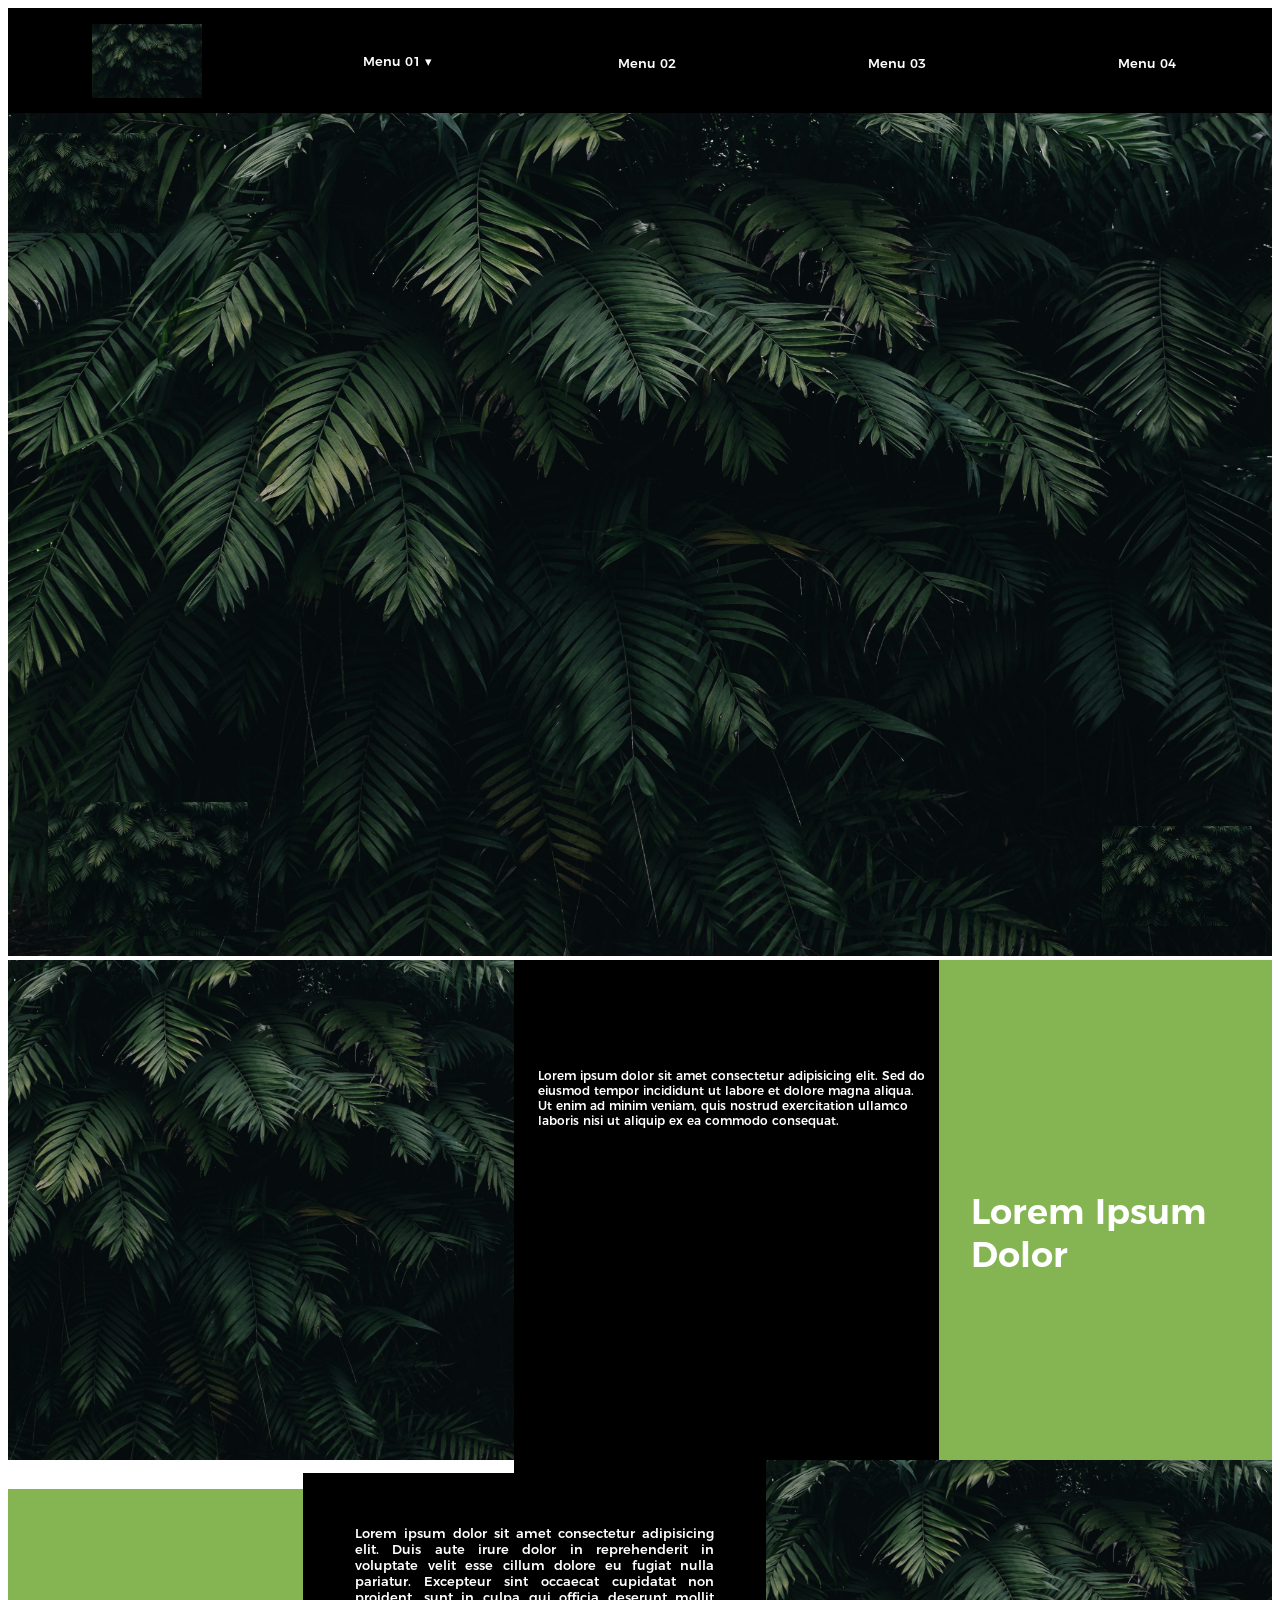
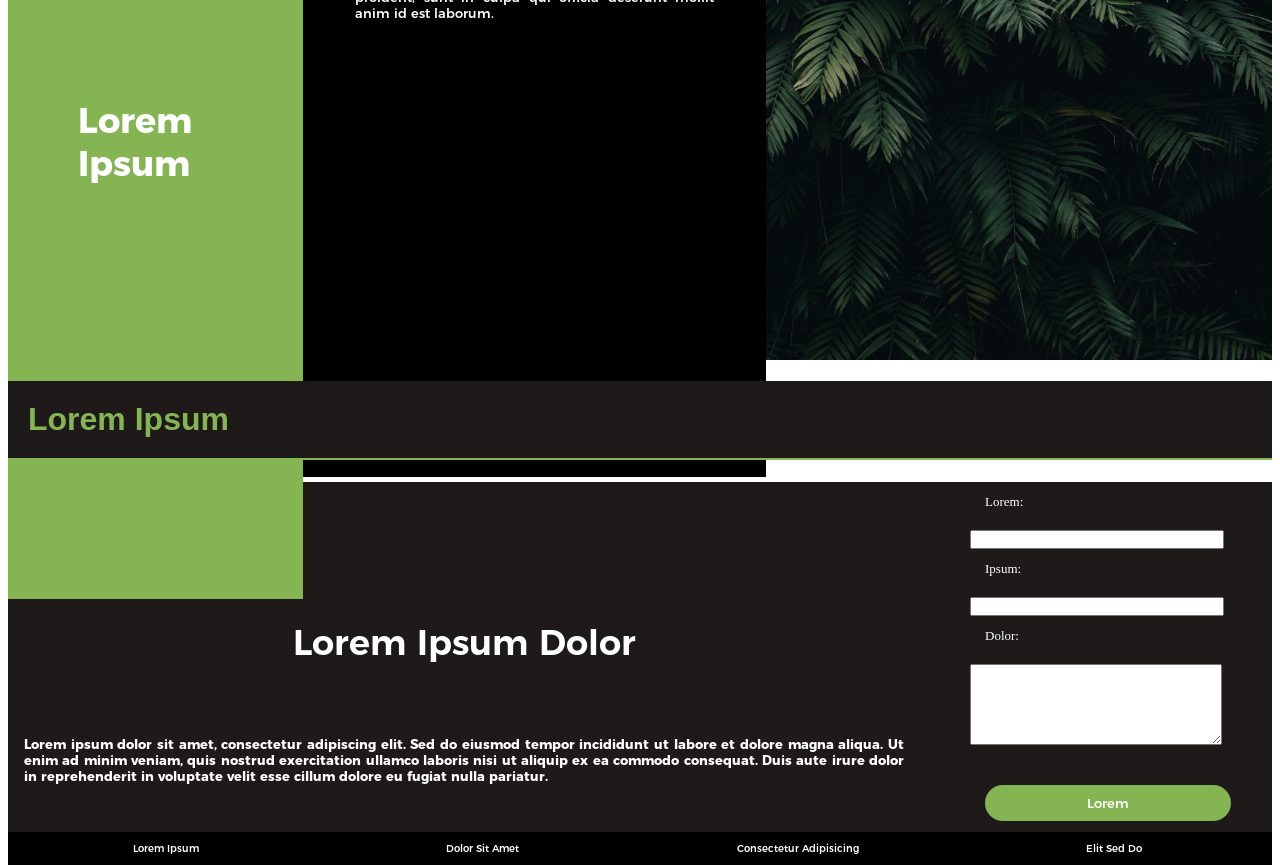
<file: index.html>
<!DOCTYPE html>
<html lang="fr">

<head>
    <meta charset="UTF-8">
    <meta name="viewport" content="width=device-width, initial-scale=1.0">
    <title>Document</title>
    <link rel="stylesheet" href="index.css">

</head>

<body>
 <div class="menu">
  <div class="burger">&#9776;</div>

  <a href="../../index.html">
    <img src="Images/pexels-catiamatos-1072179.jpg" alt="">
  </a>

  <!-- Élément du menu avec sous-menu -->
  <div class="menu-item">
    <a href="Pages/html/Notre Salle.html">Menu 01 ▾</a>
    <ul class="sous-menu">
      <li><a href="Pages/html/Photo de la salle.html">Menu 01.1</a></li>
    </ul>
  </div>

  <!-- Autres liens -->
  <a href="Pages/html/Analyse morpho.html">Menu 02</a>
  <a href="Pages/html/E-book.html">Menu 03</a>
  <a href="Pages/html/Coaching.html">Menu 04</a>
</div>
    <div class="images">
        <img class="pierre" src="Images/pexels-catiamatos-1072179.jpg" alt="">
        <img class="tache" src="Images/pexels-catiamatos-1072179.jpg" alt="">
        <img class="tache2" src="Images/pexels-catiamatos-1072179.jpg" alt="">
        <img class="tache3" src="Images/pexels-catiamatos-1072179.jpg" alt="">
    </div>

    <div class="nous">
        <img src="Images/pexels-catiamatos-1072179.jpg" alt="">

        <div class="lorem">
            
            <p class="slide-up">Lorem ipsum dolor sit amet consectetur adipisicing elit. Sed do eiusmod tempor incididunt ut labore et dolore magna aliqua. Ut enim ad minim veniam, quis nostrud exercitation ullamco laboris nisi ut aliquip ex ea commodo consequat.</p>
        </div>
        <div class="apropos">
            <h2 class="slide">Lorem Ipsum Dolor</h2>
        </div>
    </div>
    <div class="apropos2">
        <div class="texte2">
            <h2>Lorem Ipsum</h2>
            <p>Lorem ipsum dolor sit amet consectetur adipisicing elit. Duis aute irure dolor in reprehenderit in voluptate velit esse cillum dolore eu fugiat nulla pariatur. Excepteur sint occaecat cupidatat non proident, sunt in culpa qui officia deserunt mollit anim id est laborum.</p>
        </div>
        <img src="Images/pexels-catiamatos-1072179.jpg" alt="">
    </div>
    <h1 class="faq-title">
        Lorem Ipsum
    </h1>

    <div id="Contact">
        <div class="faq">
            <div class="texte">
                <h2>Lorem Ipsum Dolor</h2>
                <p>
                    Lorem ipsum dolor sit amet, consectetur adipiscing elit. Sed do eiusmod tempor incididunt ut labore et dolore magna aliqua. Ut enim ad minim veniam, quis nostrud exercitation ullamco laboris nisi ut aliquip ex ea commodo consequat. Duis aute irure dolor in reprehenderit in voluptate velit esse cillum dolore eu fugiat nulla pariatur.
                </p>
            </div>
            <aside>
                <form action="mailto:dariogent2009@gmail.com" method="post" enctype="text/plain">
                    <label for="name">Lorem:</label><br>
                    <input type="text" id="name" name="name"><br>
                    <label for="email">Ipsum:</label><br>
                    <input type="email" id="email" name="email"><br>
                    <label for="message">Dolor:</label><br>
                    <textarea id="message" name="message"></textarea><br>
                    <input class="bouton" type="submit" value="Lorem">
            </aside>
        </div>
    </div>

    <footer>
          <a href="">
      <p>Lorem Ipsum</p>
    </a>
    <a href="">
      <p>Dolor Sit Amet</p>
    </a>
    <a href="">
      <p>Consectetur Adipisicing</p>
    </a>
    <a href="">
      <p>Elit Sed Do</p>
    </a>
    </footer>
</body>
<script src="index.js"></script>

</html>
</file>
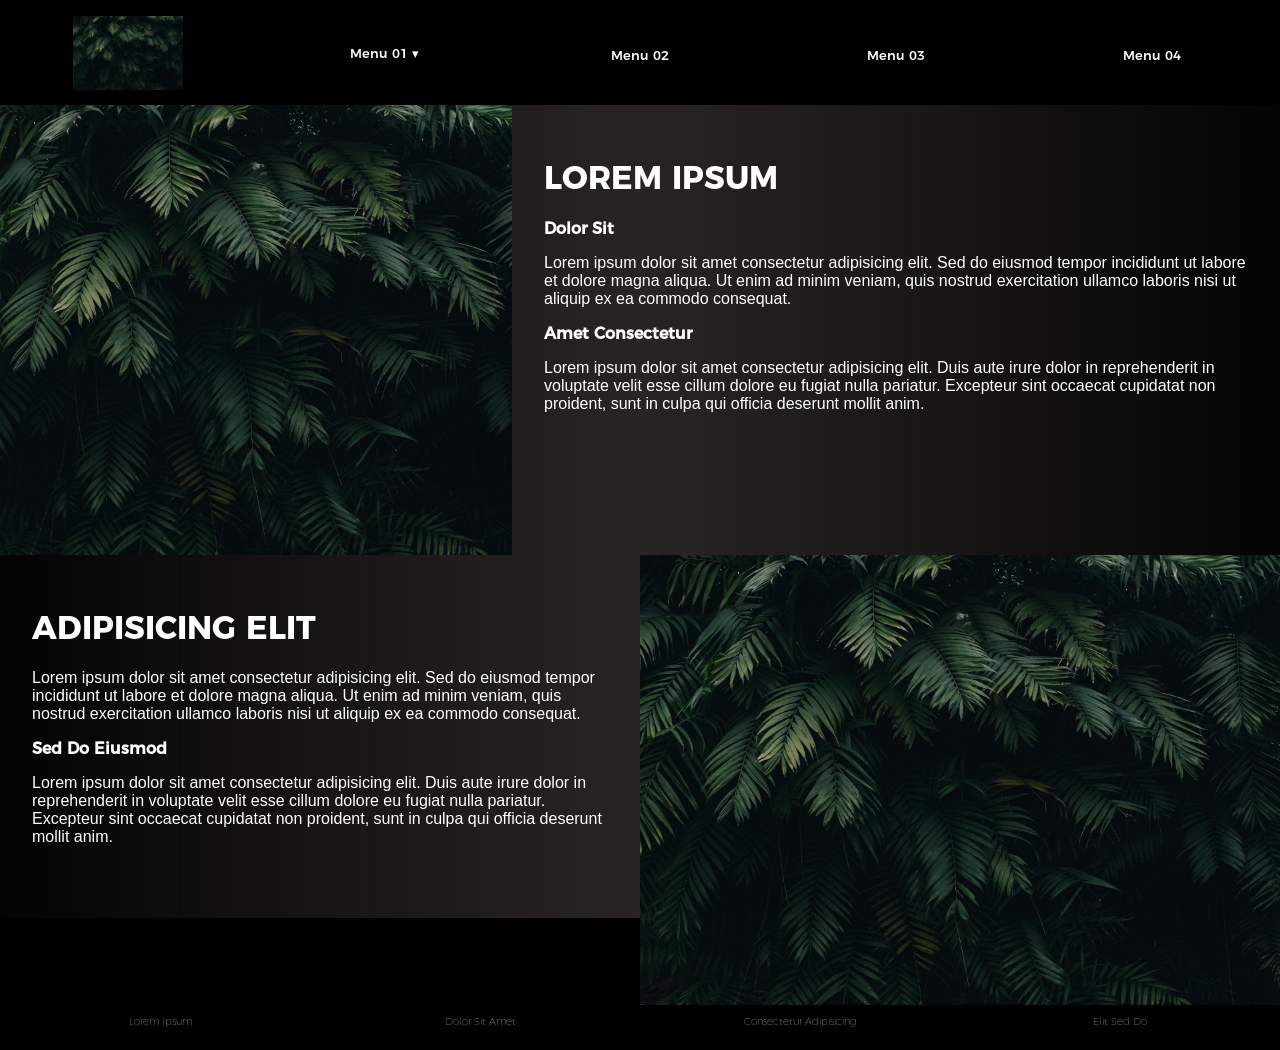
<file: Pages/html/Analyse morpho.html>
<!DOCTYPE html>
<html lang="fr">

<head>
  <meta charset="UTF-8">
  <meta name="viewport" content="width=device-width, initial-scale=1.0">
  <title>Document</title>
  <link rel="stylesheet" href="../css/Analyse morpho.css">
</head>

<body>
  <div class="menu">
    <div class="burger">&#9776;</div>

    <a href="../../Index.html">
      <img src="../../Images/pexels-catiamatos-1072179.jpg" alt="">
    </a>

    <!-- Élément du menu avec sous-menu -->
    <div class="menu-item">
      <a href="../html/Notre Salle.html">Menu 01 ▾</a>
      <ul class="sous-menu">
        <li><a href="../html/Photo de la salle.html">Menu 01.1</a></li>
      </ul>
    </div>

    <!-- Autres liens -->
    <a href="../html/Analyse morpho.html">Menu 02</a>
    <a href="../html/E-book.html">Menu 03</a>
    <a href="../html/Coaching.html">Menu 04</a>
  </div>



  </div>
  <div class="analyse">
    <div class="img1">
      <img class="pierre" src="../../Images/pexels-catiamatos-1072179.jpg" alt="">
    </div>
    <div class="texte1">
      <h1>LOREM IPSUM</h1>
      <h2>Dolor Sit</h2>
      <p>Lorem ipsum dolor sit amet consectetur adipisicing elit. Sed do eiusmod tempor incididunt ut labore et dolore magna aliqua. Ut enim ad minim veniam, quis nostrud exercitation ullamco laboris nisi ut aliquip ex ea commodo consequat.</p>
      <h2>Amet Consectetur</h2>
      <p>Lorem ipsum dolor sit amet consectetur adipisicing elit. Duis aute irure dolor in reprehenderit in voluptate velit esse cillum dolore eu fugiat nulla pariatur. Excepteur sint occaecat cupidatat non proident, sunt in culpa qui officia deserunt mollit anim.</p>
    </div>

  </div>


  <div class="services">
    <div class="texte2">
      <h1>ADIPISICING ELIT</h1>
      <p>Lorem ipsum dolor sit amet consectetur adipisicing elit. Sed do eiusmod tempor incididunt ut labore et dolore magna aliqua. Ut enim ad minim veniam, quis nostrud exercitation ullamco laboris nisi ut aliquip ex ea commodo consequat.</p>
      <h2>Sed Do Eiusmod</h2>
      <p>Lorem ipsum dolor sit amet consectetur adipisicing elit. Duis aute irure dolor in reprehenderit in voluptate velit esse cillum dolore eu fugiat nulla pariatur. Excepteur sint occaecat cupidatat non proident, sunt in culpa qui officia deserunt mollit anim.</p>
    </div>
    <div class="img2">
      <img src="../../Images/pexels-catiamatos-1072179.jpg" alt="">
    </div>
  </div>

  <footer>
    <a href="">
      <p>Lorem Ipsum</p>
    </a>
    <a href="">
      <p>Dolor Sit Amet</p>
    </a>
    <a href="">
      <p>Consectetur Adipisicing</p>
    </a>
    <a href="">
      <p>Elit Sed Do</p>
    </a>

  </footer>
</body>
<script src="../js/Analyse morpho.js"></script>

</html>
</file>
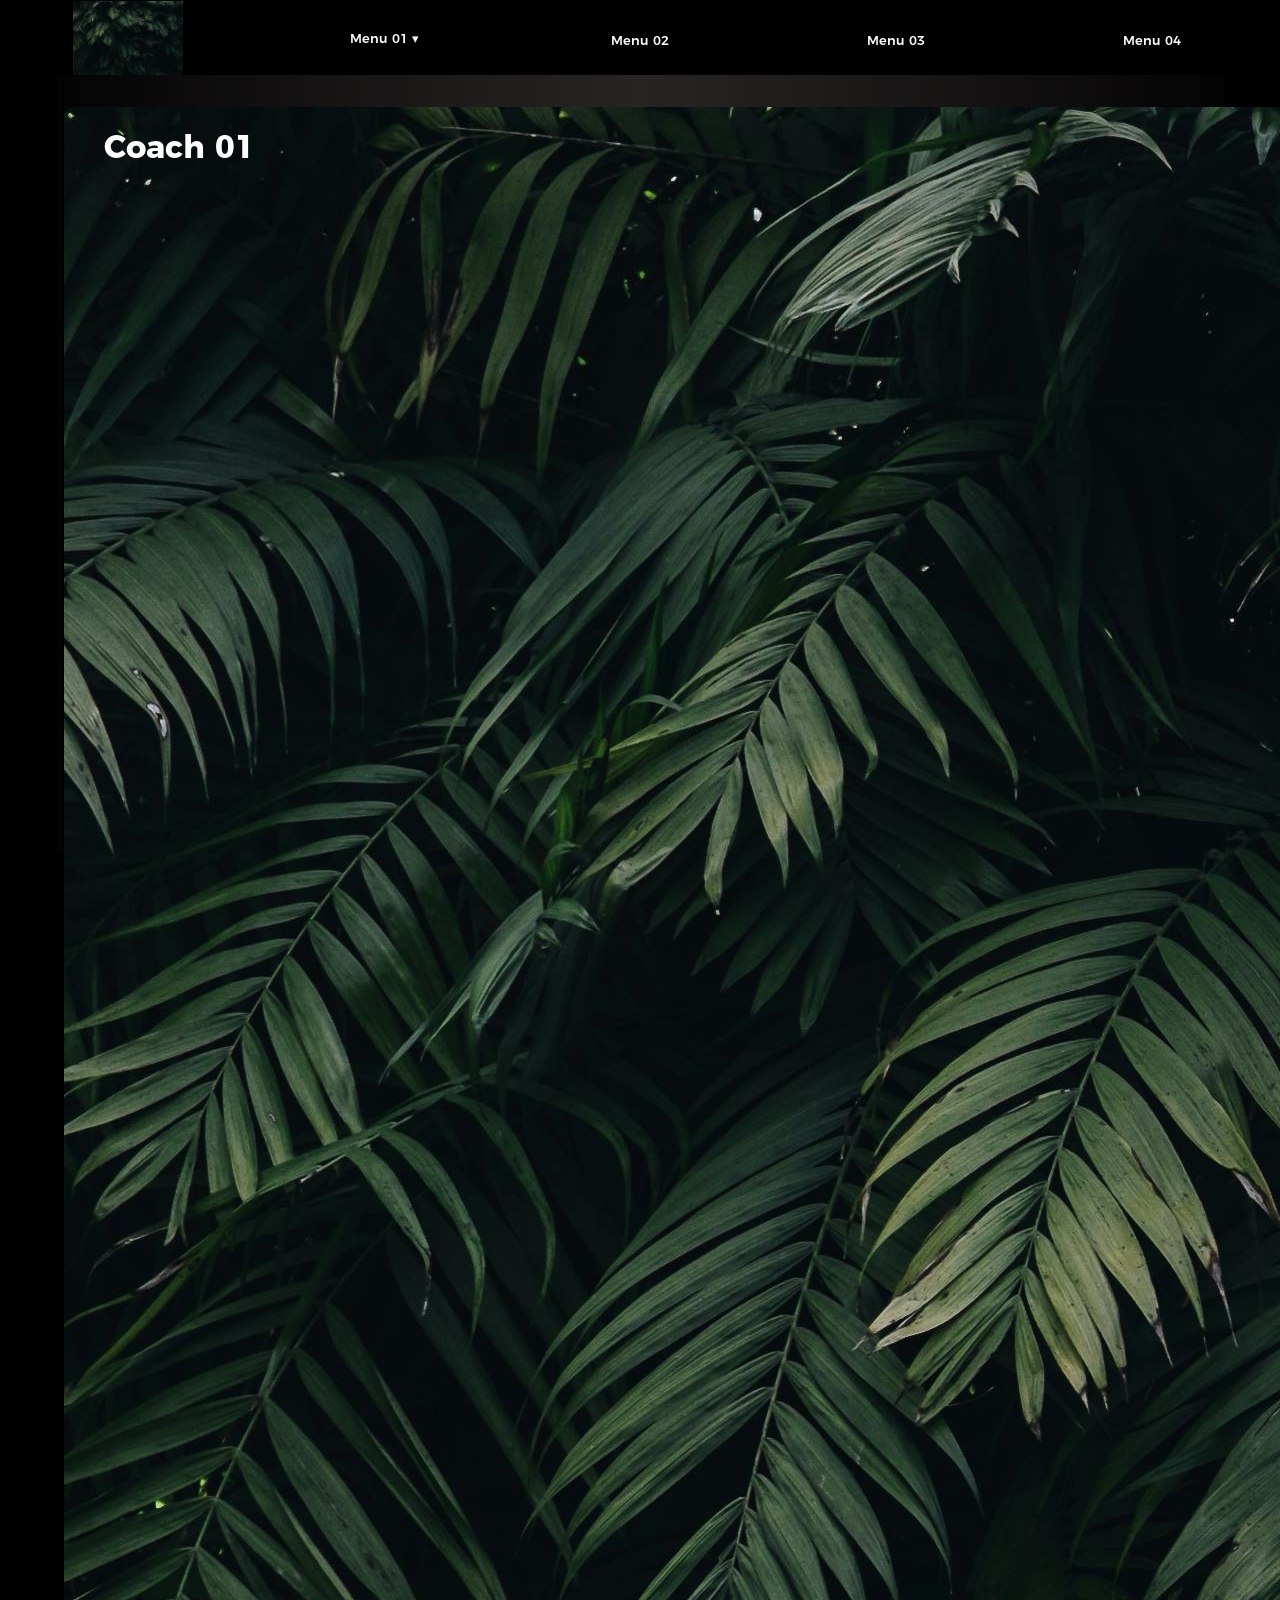
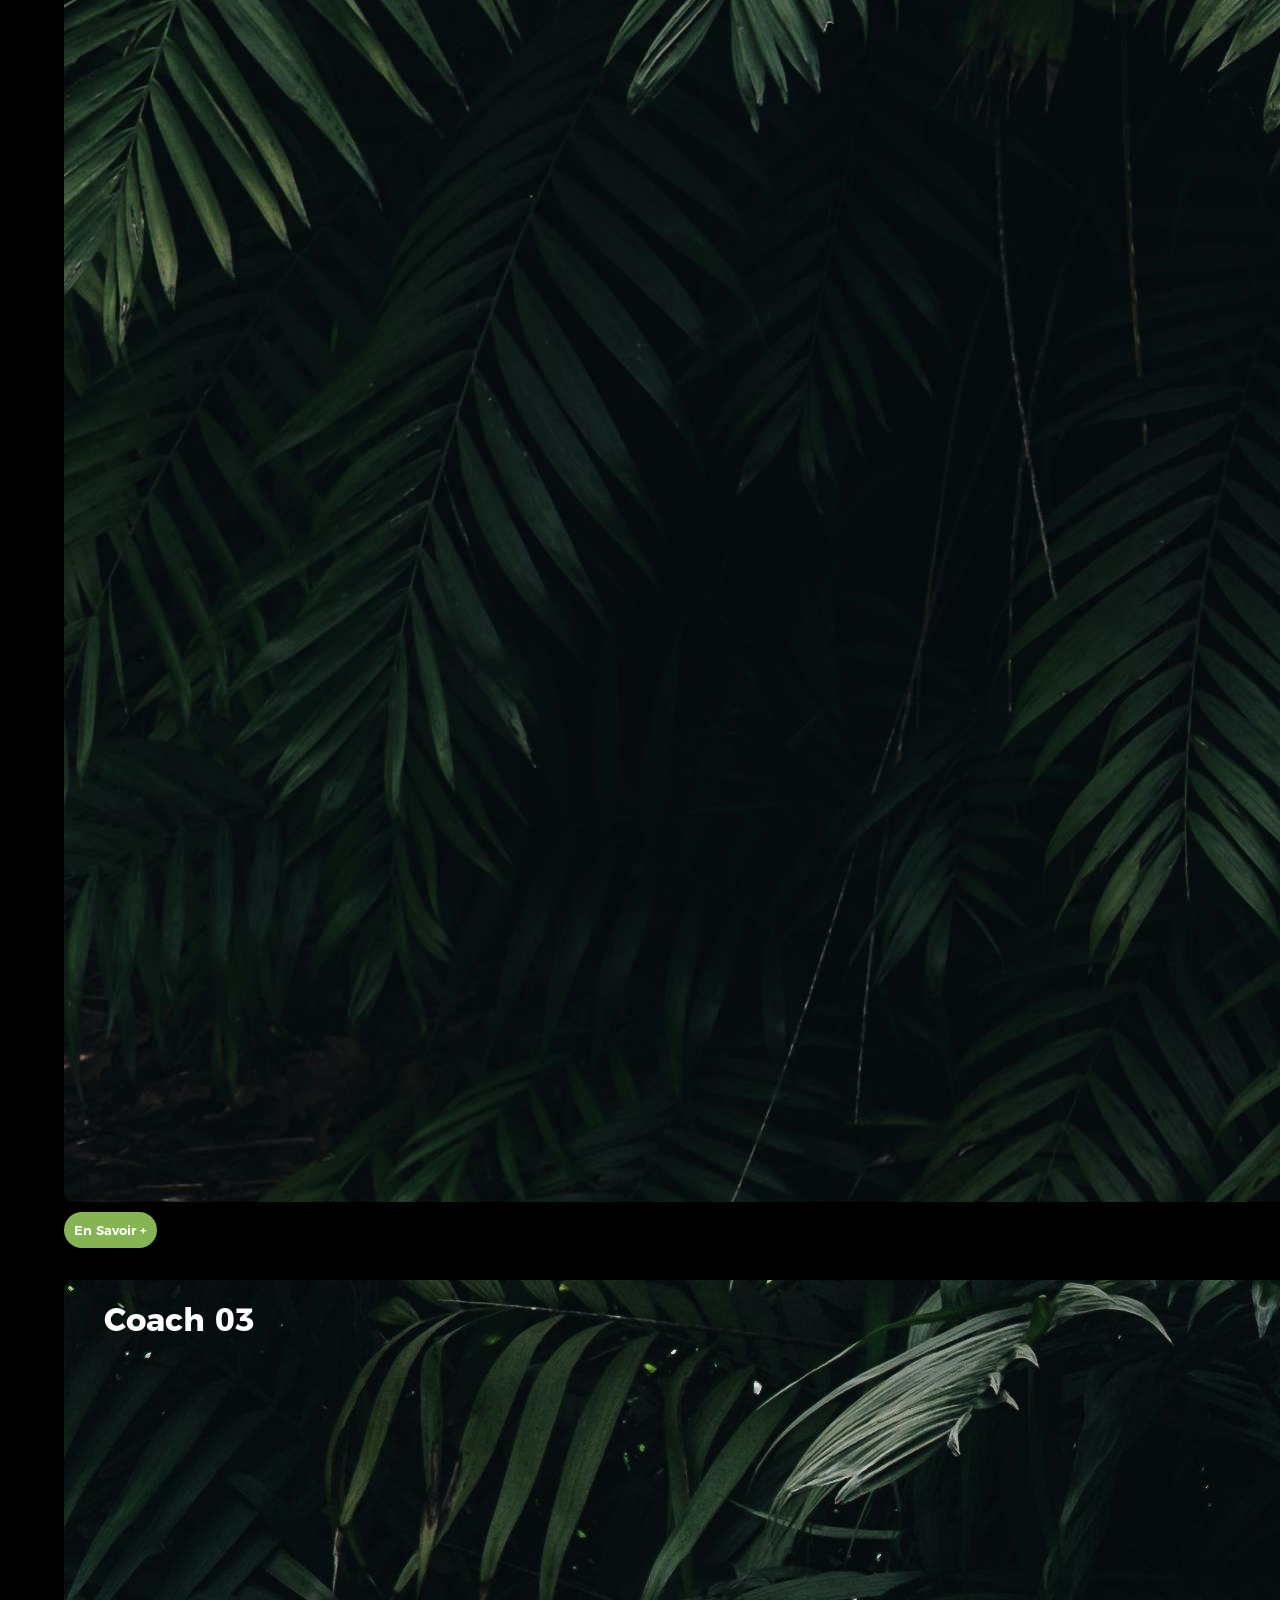
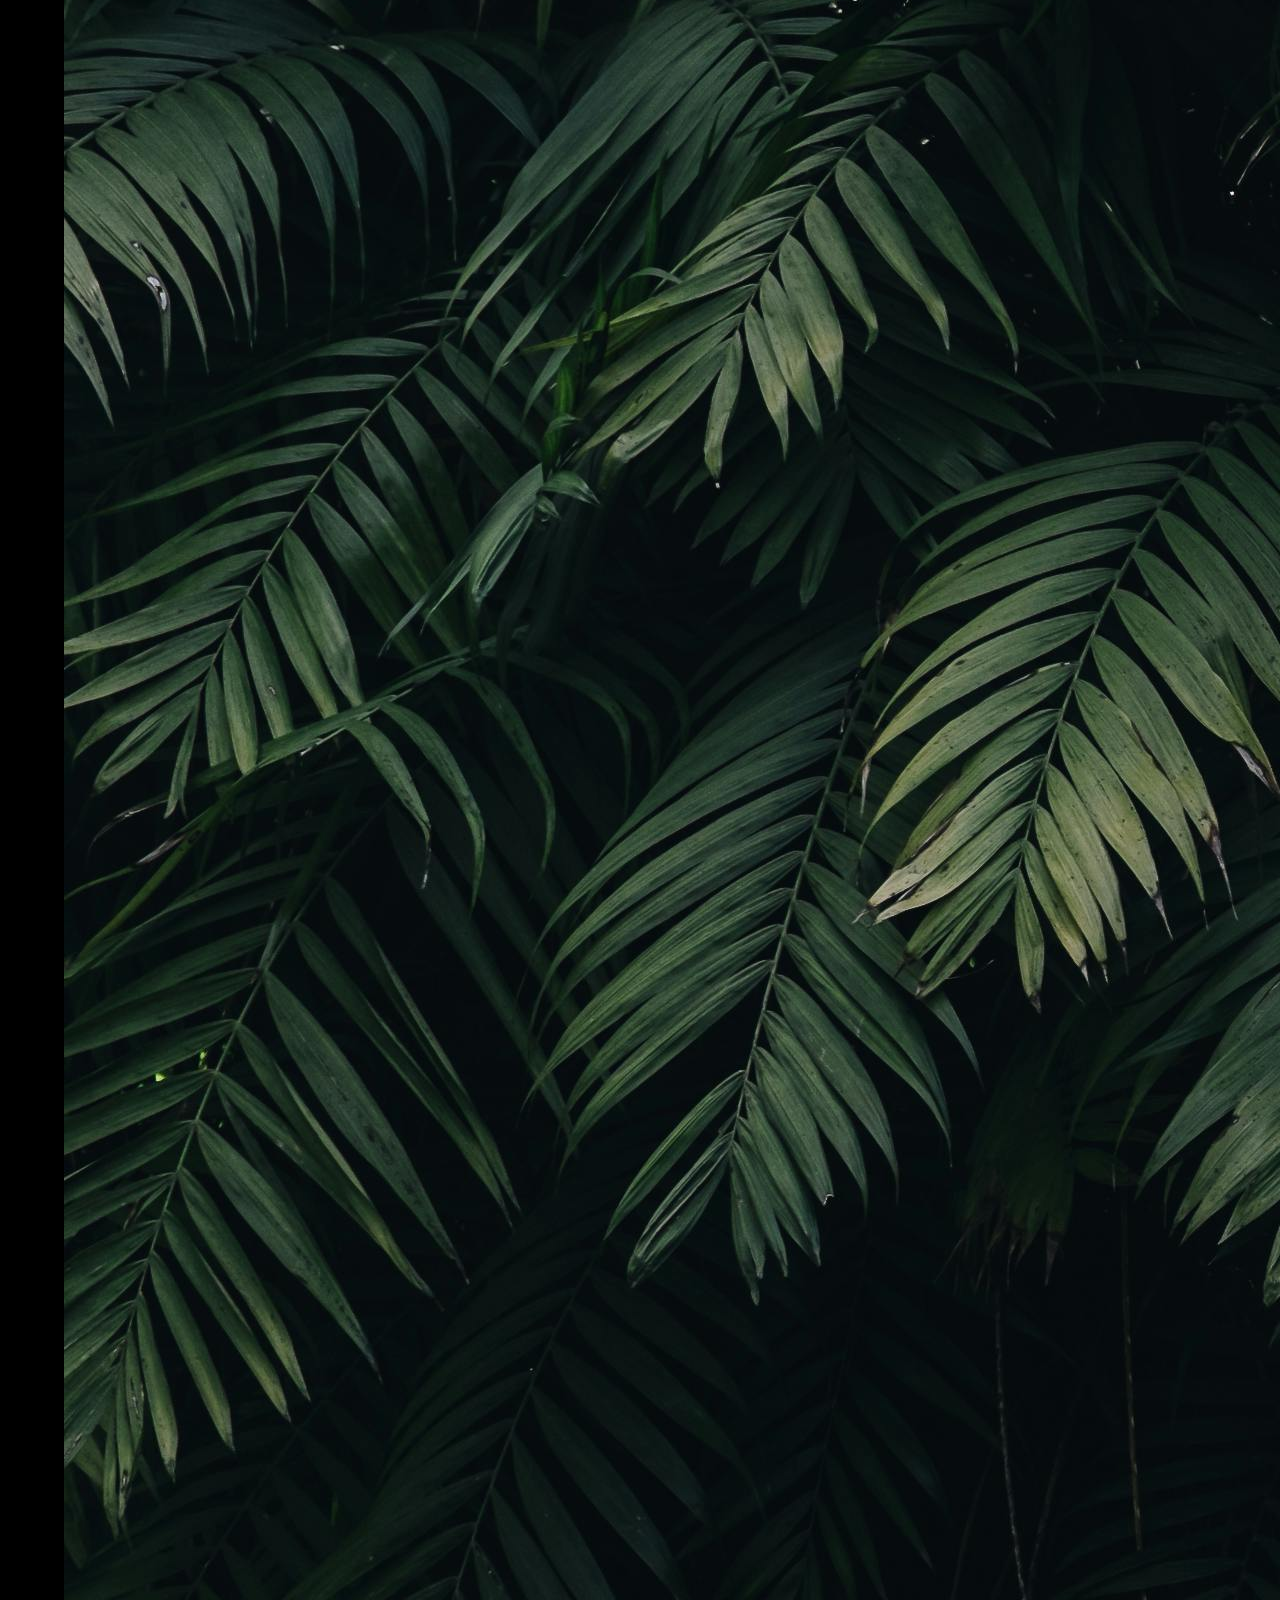
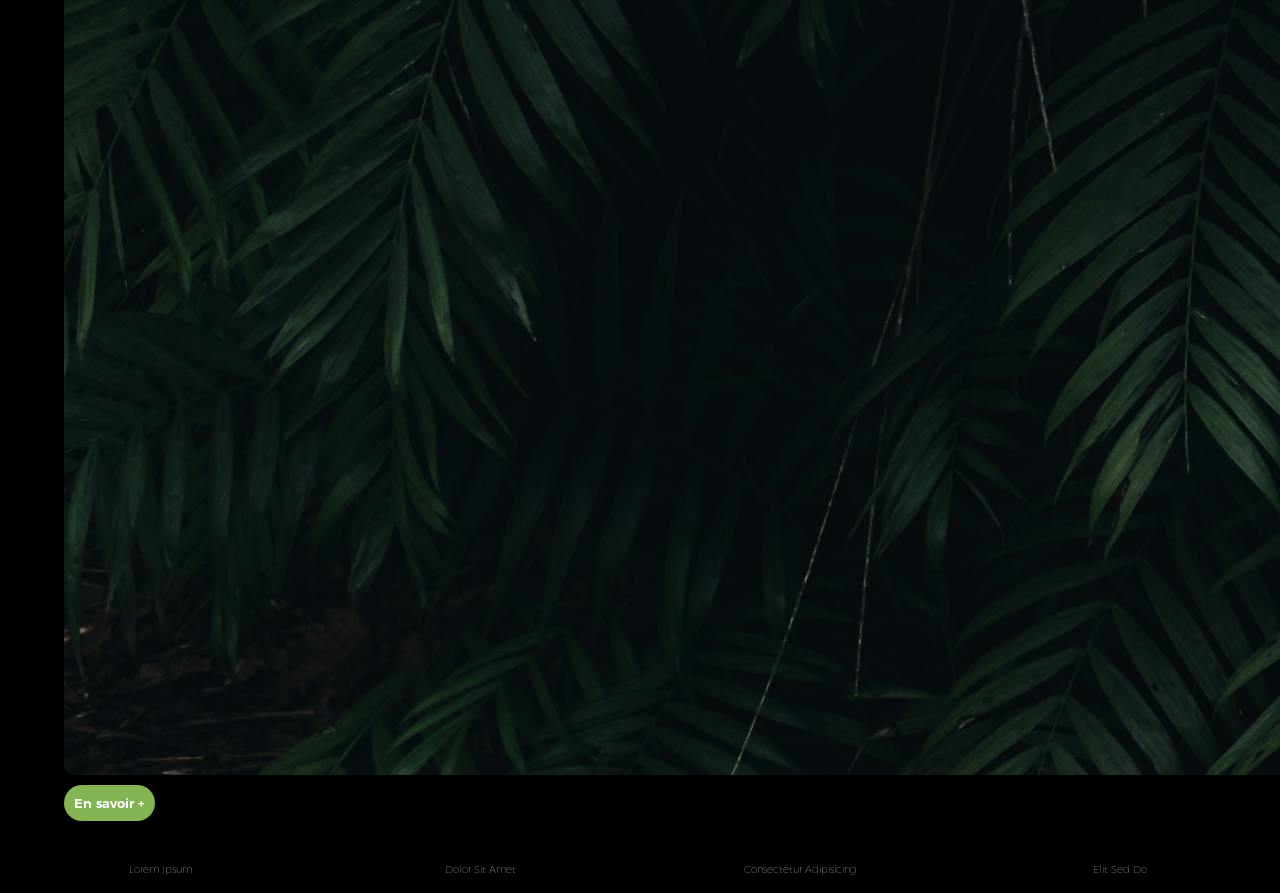
<file: Pages/html/Coaching.html>
<!DOCTYPE html>
<html lang="fr">

<head>
  <meta charset="UTF-8">
  <meta name="viewport" content="width=device-width, initial-scale=1.0">
  <title>Document</title>
  <link rel="stylesheet" href="../css/Coaching.css">


</head>

<body>
  <div class="menu">
    <div class="burger">&#9776;</div>

    <a href="../../Index.html">
      <img src="../../Images/pexels-catiamatos-1072179.jpg" alt="">
    </a>

    <!-- Élément du menu avec sous-menu -->
    <div class="menu-item">
      <a href="../html/Notre Salle.html">Menu 01 ▾</a>
      <ul class="sous-menu">
        <li><a href="../html/Photo de la salle.html">Menu 01.1</a></li>
      </ul>
    </div>

    <!-- Autres liens -->
    <a href="../html/Analyse morpho.html">Menu 02</a>
    <a href="../html/E-book.html">Menu 03</a>
    <a href="../html/Coaching.html">Menu 04</a>
  </div>



  </div>
  <div class="coach">
    <div class="coach-items">

      <div class="nom1">
        <h1>Coach 01</h1>

      </div>
      <img src="../../Images/pexels-catiamatos-1072179.jpg" alt="">
      <p class="bouton">En Savoir +</p>
    </div>

    <div class="coach-items">

      <div class="nom1">
        <h1>Coach 02</h1>
      </div>

      <img src="../../Images/pexels-catiamatos-1072179.jpg" alt="">
      <p class="bouton">En Savoir +</p>
    </div>
    <div class="coach-items">

      <div class="nom2">
        <h1>Coach 03</h1>
      </div>

      <img src="../../Images/pexels-catiamatos-1072179.jpg" alt="">
      <p class="bouton">En savoir +</p>
    </div>
    <div class="coach-items">

      <div class="nom2">
        <h1>Coach 04</h1>
      </div>

      <img src="../../Images/pexels-catiamatos-1072179.jpg" alt="">
      <p class="bouton">En savoir +</p>
    </div>

  </div>

  <footer>
    <a href="">
      <p>Lorem Ipsum</p>
    </a>
    <a href="">
      <p>Dolor Sit Amet</p>
    </a>
    <a href="">
      <p>Consectetur Adipisicing</p>
    </a>
    <a href="">
      <p>Elit Sed Do</p>
    </a>

  </footer>
  <script src="../js/Coaching.js"></script>

</body>

</html>
</file>
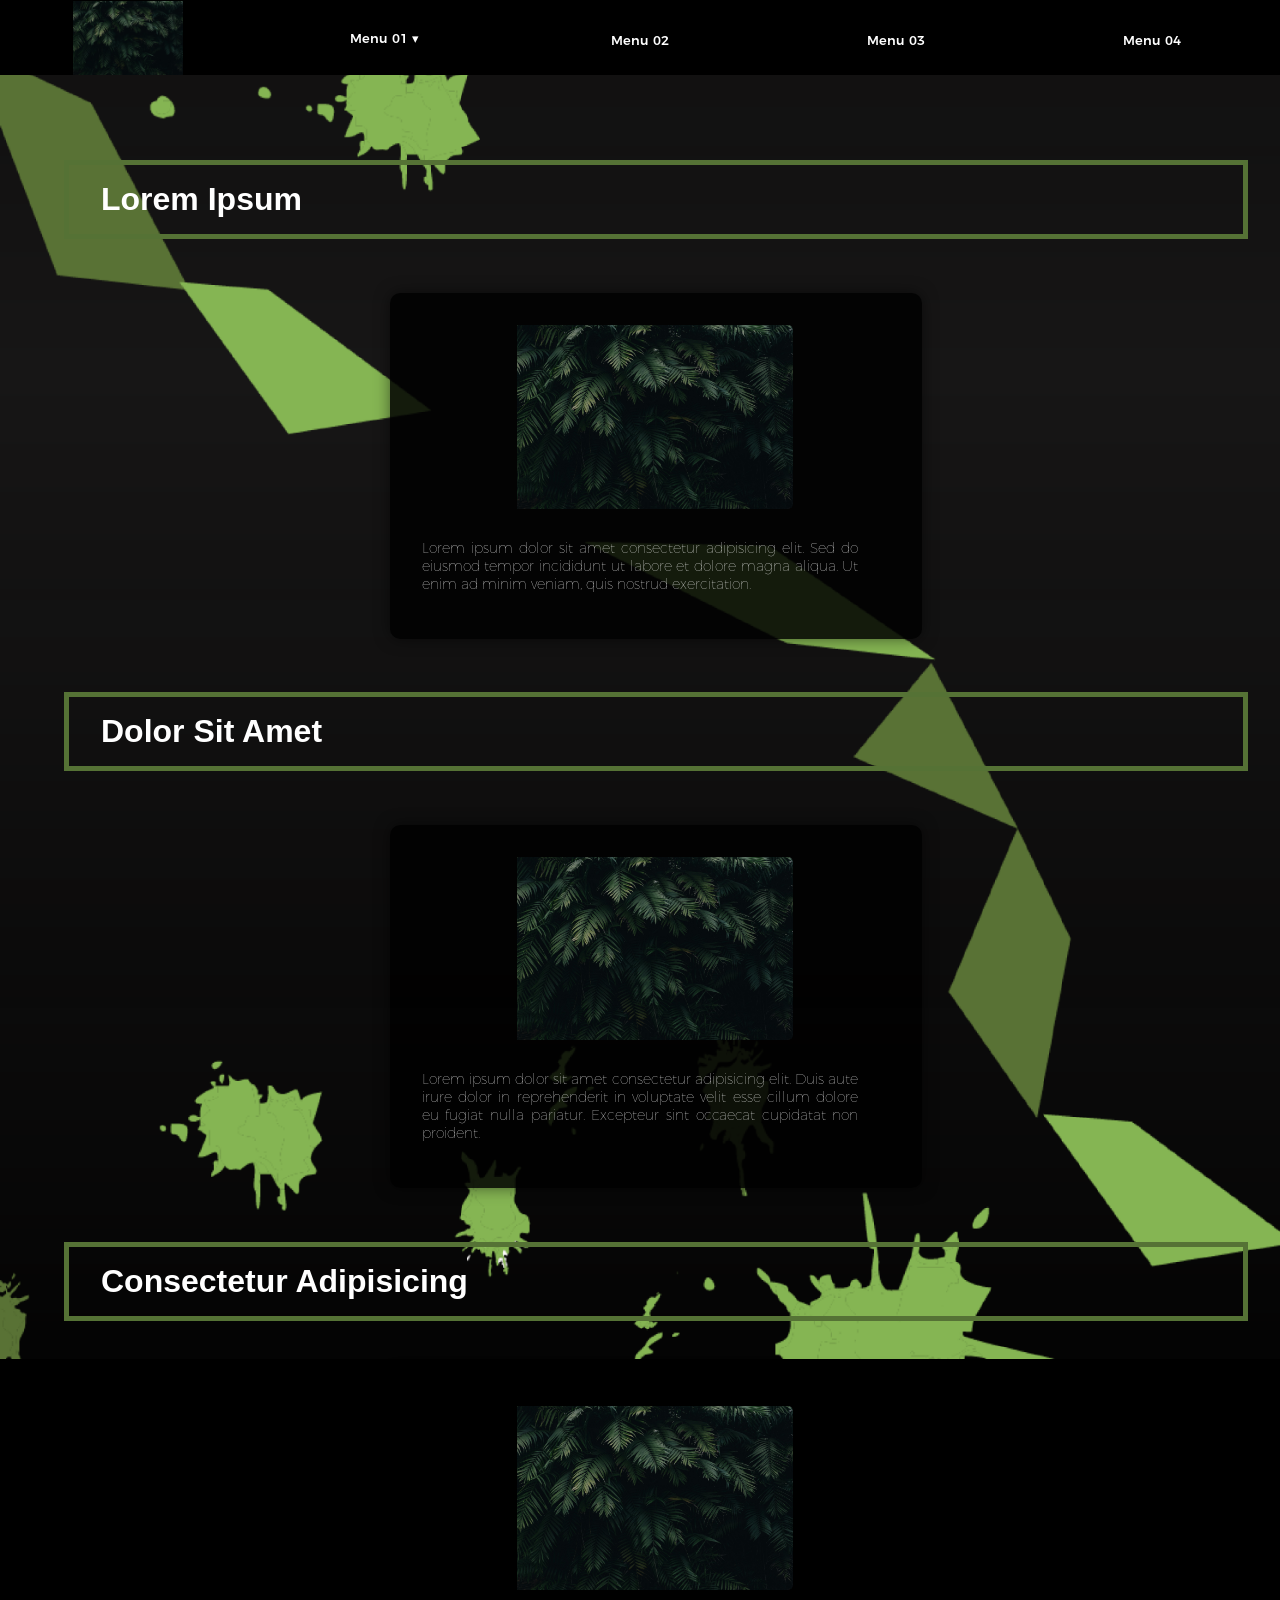
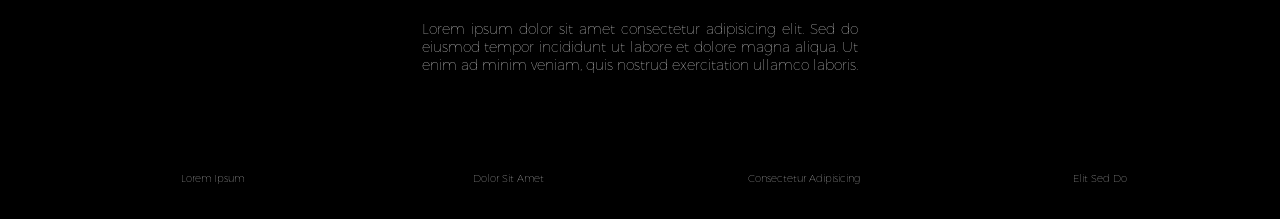
<file: Pages/html/E-book.html>
<!DOCTYPE html>
<html lang="fr">

<head>
  <meta charset="UTF-8">
  <meta name="viewport" content="width=device-width, initial-scale=1.0">
  <title>Document</title>
  <link rel="stylesheet" href="../css/E-book.css">
</head>

<body>
  <div class="menu">
    <div class="burger">&#9776;</div>

    <a href="../../Index.html">
      <img src="../../Images/pexels-catiamatos-1072179.jpg" alt="">
    </a>

    <!-- Élément du menu avec sous-menu -->
    <div class="menu-item">
      <a href="../html/Notre Salle.html">Menu 01 ▾</a>
      <ul class="sous-menu">
        <li><a href="../html/Photo de la salle.html">Menu 01.1</a></li>
      </ul>
    </div>

    <!-- Autres liens -->
    <a href="../html/Analyse morpho.html">Menu 02</a>
    <a href="../html/E-book.html">Menu 03</a>
    <a href="../html/Coaching.html">Menu 04</a>
  </div>



  </div>

  <div class="e-book">
    <div class="books">

      <a href="">
        <h1>Lorem Ipsum</h1>
      </a>

      <a href="">
        <div class="book-items">
          <img src="../../Images/pexels-catiamatos-1072179.jpg" alt="">
          <p>Lorem ipsum dolor sit amet consectetur adipisicing elit. Sed do eiusmod tempor incididunt ut labore et dolore magna aliqua. Ut enim ad minim veniam, quis nostrud exercitation.</p>
        </div>
      </a>
      <a href="">
        <h1>Dolor Sit Amet</h1>
      </a>

      <a href="">
        <div class="book-items">
          <img src="../../Images/pexels-catiamatos-1072179.jpg" alt="">
          <p>Lorem ipsum dolor sit amet consectetur adipisicing elit. Duis aute irure dolor in reprehenderit in voluptate velit esse cillum dolore eu fugiat nulla pariatur. Excepteur sint occaecat cupidatat non proident.</p>
        </div>
      </a>

      <a href="">
        <h1>Consectetur Adipisicing</h1>
      </a>

      <a href="">
        <div class="book-items">
          <img src="../../Images/pexels-catiamatos-1072179.jpg" alt="">
          <p>Lorem ipsum dolor sit amet consectetur adipisicing elit. Sed do eiusmod tempor incididunt ut labore et dolore magna aliqua. Ut enim ad minim veniam, quis nostrud exercitation ullamco laboris.</p>
        </div>
      </a>
      <footer>
        <a href="">
          <p>Lorem Ipsum</p>
        </a>
        <a href="">
          <p>Dolor Sit Amet</p>
        </a>
        <a href="">
          <p>Consectetur Adipisicing</p>
        </a>
        <a href="">
          <p>Elit Sed Do</p>
        </a>

      </footer>
    </div>

    <script src="../js/E-book.js"></script>
</body>

</html>
</file>
<file: index.css>
width* {
    margin: 0;
    padding: 0;
    box-sizing: border-box;
}

@font-face {
    font-family: "Montserrat SemiBold";
    src: url("Police/montserrat/Montserrat-SemiBold.otf");
}

@font-face {
    font-family: 'Montserrat Bold';
    src: url(Police/montserrat/Montserrat-Bold.otf);
}

@font-face {
    font-family: 'Montserrat Thin';
    src: url(Police/montserrat/Montserrat-Medium.otf);
}

@font-face {
    font-family: 'Montserrat Medium';
    src: url(Police/montserrat/Montserrat-Medium.otf);
}


html,
body {
    height: 100%;
    font-family: Arial, sans-serif;
}

.menu {
    width: 100%;
    height: 75px;
    display: flex;
    align-items: center;
    position: sticky;
    top: 0;
    grid-area: menu;
    background-color: black;
    padding: 15px 0;
    z-index: 1000;

}

.menu a {
    width: 25%;
    text-decoration: none;
    color: white;
    font-family: 'Montserrat Medium';
    font-size: 13px;
    text-align: center;
    transition: color 0.3s ease;
    padding-top: 30px;
    padding-bottom: 2em;

}

.menu a img {
    width: 110px;
    height: auto;
}

a:hover {
    color: rgb(133, 181, 83);
}

.menu-item {
    position: relative;
    width: 25%;
    text-align: center;
}

.sous-menu {
    display: none;
    position: absolute;
    top: 100%;
    left: 0;
    width: 100%;
    flex-direction: column;
    margin: 0;
    padding: 0;
    z-index: 1200;
    background-color: rgb(50, 68, 32);
}

.sous-menu li {
    height: 100%;
    list-style: none;
    padding-top: 1em;
    padding-left: 1em;
}

.sous-menu li a {
    box-sizing: border-box;
    display: block;
    width: 100%;
    height: 30px;
    transition: background 0.3s ease;
    font-family: 'Montserrat Thin';
    font-size: 16px;
    text-decoration: none;
    color: white;
}

.sous-menu li a:hover {
    color: white;
    background-color: rgb(133, 181, 83);
}

.menu-item:hover .sous-menu {
    display: flex;
}


.images {
    position: relative;
    display: inline-block;
}

.pierre {
    display: block;
    width: 100%;
    height: auto;
}

.tache {
    position: absolute;
    width: 150px;
    opacity: 0.8;
    top: 20px;
    pointer-events: none;
    animation: brillance 4s ease-in-out infinite alternate;
    animation-delay: 0;
}

.tache2 {
    position: absolute;
    bottom: 20px;
    left: 40px;
    width: 200px;
    opacity: 0.8;
    animation: brillance 4s ease-in-out infinite alternate;
    animation-delay: 2s;
}

.tache3 {
    position: absolute;
    bottom: 30px;
    right: 20px;
    width: 150px;
    opacity: 0.8;
    animation: brillance 4s ease-in-out infinite alternate;
    animation-delay: 3.5s;
}

@keyframes brillance {
    0% {
        filter: drop-shadow(0 0 5px rgba(133, 181, 83, 0.3)) brightness(1);
        transform: scale(1);
    }

    40% {
        filter: drop-shadow(0 0 12px rgba(133, 181, 83, 0.5)) brightness(1.7);
        transform: scale(1.03);
    }

    60% {
        filter: drop-shadow(0 0 20px rgba(133, 181, 83, 0.9)) brightness(2.2);
        transform: scale(1.05);
    }

    100% {
        filter: drop-shadow(0 0 5px rgba(133, 181, 83, 0.3)) brightness(1);
        transform: scale(1);
    }
}

.nous {
    display: flex;
    width: 100%;
    height: 500px;
}

.nous img {
    width: 40%;
    height: 100%;
    object-fit: cover;
}

.apropos {
    width: 30%;
    height: 100%;
    background-color: rgb(133, 181, 83);
    padding-top: 6em;
    padding-left: 2em;
}

/* Bloc 1 — slide depuis la droite (parent .nous) */
.nous {
    opacity: 0;
    transform: translateX(100px);
    transition: all 0.8s ease-out;
}

/* Quand le JS ajoute la classe */
.nous.slide-visible {
    opacity: 1;
    transform: translateX(0);
}

/* Bloc 2 — slide depuis la gauche (parent .apropos2) */
.apropos2 {
    opacity: 0;
    transform: translateX(-100px);
    transition: all 0.8s ease-out;
}

.apropos2.slide-left-visible {
    opacity: 1;
    transform: translateX(0);
}



.lorem p {
    padding-right: 1em;
}

/* État visible : élément à sa place */
.slide-visible {
    opacity: 1;
    transform: translateX(0);
}


.bouton {
    display: inline-block;
    background-color: rgb(133, 181, 83);
    color: white;
    font-family: 'Montserrat Medium';
    font-size: 13px;
    padding: 10px 25px;
    border-radius: 50px;
    text-align: center;
    cursor: pointer;
    transition: all 0.3s ease;
    border: none;
    position: relative;
    z-index: 2;
    /* ✅ bouton au-dessus */
}

.bouton:hover {
    background-color: white;
    color: rgb(133, 181, 83);
    transform: scale(1.05);
    box-shadow: 0 0 10px rgba(133, 181, 83, 0.5);
}

.lorem {
    font-family: 'Montserrat Thin';
    font-size: 12px;
    width: 40%;
    height: 100%;
    background-color: black;
    color: white;
    padding-top: 8em;
    padding-left: 2em;
}

.apropos2 {
    width: 100%;
    height: 500px;
    display: flex;
}

.texte2 {
    display: flex;
    width: 60%;
    height: 100%;
}

.texte2 h2 {
    height: 100%;
    width: 100%;
    padding-top: 6em;
    padding-left: 2em;
    padding-right: 2em;
    font-family: 'Montserrat Bold';
    font-size: 35px;
    color: white;
    background-color: rgb(133, 181, 83);
}

.texte2 p {
    height: 100%;
    background-color: black;
    color: white;
    padding: 4em;
    font-family: 'Montserrat Thin';
    font-size: 13px;
    text-align: justify;
}

.apropos2 img {
    width: 40%;
    height: 100%;
    object-fit: cover;
}

#Contact {
    width: 100%;
    height: 350px;
    background-color: rgb(30, 26, 26);
}

h1 {
    border-bottom: 2px solid rgb(133, 181, 83);
    border-radius: 2px solid rgb(133, 181, 83);
    color: rgb(133, 181, 83);
    padding: 20px;
}

.faq-title {
    background-color: rgb(30, 26, 26);
}


h1:hover {
    background-color: rgb(133, 181, 83);
    color: white;
}

.faq {
    display: flex;
    flex-direction: row;
    width: 100%;
    height: 100%;
    background-color: rgb(30, 26, 26);

}


.texte {
    width: 100%;
    height: auto;
    display: flex;
    flex-direction: column;
    justify-content: center;
    align-items: center;
    padding:1em;
    background-color: rgb(30, 26, 26);
    animation: brillance2 ease-in-out 4s infinite alternate;
    animation-delay: 0.5s;
}

.texte h2 {
    text-align: center;
}

h2 {
    font-family: 'Montserrat SemiBold';
    color: white;
    padding-top: 3em;
    font-size: 35px;

}

.texte p {
    text-align: center;
    padding: 30px;
    width: 100%;
    color: white;
    text-align: justify;
    font-size: 13px;
    font-family: "Montserrat Bold";
}

@keyframes brillance2 {
    0% {
        filter: drop-shadow(0 0 0px rgba(133, 181, 83, 0)) brightness(1);
    }

    40% {
        filter: drop-shadow(0 0 2px rgba(133, 181, 83, 0.3)) brightness(1.2);
    }

    60% {
        filter: drop-shadow(0 0 5px rgba(133, 181, 83, 0.4)) brightness(1.4);
    }

    80% {
        filter: drop-shadow(0 0 10px rgba(133, 181, 83, 0.6)) brightness(1.5);

    }

    100% {
        filter: drop-shadow(0 0 15px rgba(133, 181, 83, 0.7)) brightness(1.6);

    }
}



aside {
    width: 40%;
    height: 100%;
    padding-top: 10px;
}

input,
textarea {
    font-family: 'Montserrat Thin';
    font-size: 10px;
    width: 70%;
    margin-left: 5em;
    margin-top: 2em;
    margin-bottom: 1em;
}

textarea {
    height: 75px;
}



label {
    width: 150px;
    margin-left: 5em;
    font-family: 'Monserrat Thin';
    font-size: 13px;
    color: white;
}

footer {
    width: 100%;
    height: auto;
    background-color: black;
    display: flex;
    justify-content: center;
    align-items: center;
    text-align: center;
}

footer a {
    text-decoration: none;
    width: 25%;
    height: auto;
    color: white;
    font-size: 10px;
    font-family: "Montserrat Thin";
    text-align: center;
}


@media (max-width:768px) {

    .menu {
        width: 100%;
        height: 50px;
        background-color: rgb(85, 114, 53);
        display: flex;
        flex-direction: column;
        top: 0;
    }

    .menu a {
        color: white;
        background-color: rgb(50, 68, 32);
        text-decoration: none;
        font-family: "Montserrat Medium";
        font-size: 13px;
        width: 100%;
        text-align: center;
        padding-bottom: 1em;
        border: none;
        border-bottom: 1px solid rgb(85, 114, 53);
    }

    .menu a:hover {
        color: white;
        background-color: rgb(133, 181, 83);
    }

    .menu-item {
        width: 100%;
        background-color: rgb(50, 68, 32);
        border-bottom: 1px solid rgb(85, 114, 53);
        position: relative;
    }

    .menu-item a {
        display: block;
        color: white;
        text-decoration: none;
        font-family: "Montserrat Medium";
        font-size: 13px;
        text-align: center;
    }

    .menu-item a:hover {
        background-color: rgb(133, 181, 83);
        color: white;

    }

    .sous-menu {
        position: static;
        display: none;
        width: 100%;
        background-color: rgb(50, 68, 32);
    }

    .sous-menu li {
        border-bottom: 1px solid rgb(85, 114, 53);
        padding-right: 0;
        padding-left: 0;
    }

    .sous-menu li a {
        padding-bottom: 2em;
        box-sizing: border-box;
        display: block;
        color: white;
        text-decoration: none;
        font-family: 'Montserrat Thin';
        font-size: 12px;
        text-align: center;
        background-color: rgb(50, 68, 32);
        transition: background-color 0.3s ease;
    }

    .sous-menu li a:hover {
        background-color: rgb(133, 181, 83);
        color: white;
    }

    .sous-menu.visible {
        display: block;
    }

    .burger {
        display: flex;
        justify-content: center;
        align-items: center;
        color: white;
        transition: transform 0.5s ease-in-out, color 0.5s ease-in-out;
        cursor: pointer;

    }

    .burger:hover {
        color: rgb(133, 181, 83);
        transform: scale(1.02);
    }

    /* Remove the override that hides submenu on hover for mobile */
    /* .menu-item:hover .sous-menu {
        display: none;
    } */

    /* Section nous */
    .nous {
        flex-direction: column;
        width: 100%;
        height: auto;
        transform: translateX(0);
        /* supprime l'effet pour mobile */
    }

    .nous img {
        width: 100%;
        height: auto;
    }

    .apropos {
        display: flex;
        flex-direction: column;
        justify-content: center;
        align-items: center;
        order: 1;
        width: 100%;
        height: 50px;

    }

    .apropos h2 {
        color: white;
        text-align: center;
        font-size: 18px;
        padding-bottom: 8em;

    }

    /* Section apropos2 */
    .apropos2 {
        flex-direction: column;
        height: auto;
    }

    .texte2,
    .apropos2 img {
        width: 70%;
        height: auto;

    }

    .texte2 {
        border-top: solid 4px rgb(133, 181, 83);
    }

    .apropos2 h2 {
        padding: 2em 1em;
        font-size: 18px;
    }

    .texte2 p {
        padding: 2em 1em;
        font-size: 12px;
    }


    /* Section lorem */
    .lorem {
        order: 2;
        width: 100%;
        padding-top: 2em;
        padding-left: 1em;
        padding-right: 1em;
        padding-bottom: 1em;
    }

    .lorem p {
        padding-right: 0;
    }

    /* Section Contact */
    #Contact {
        height: auto;
        display: flex;
        justify-content: center;
        align-items: center;
    }

    input,
    textarea {
        width: 90%;
        margin-left: 0;
        margin-top: 1em;
    }

    label {
        margin-left: 0;
        display: block;
        margin-top: 1em;
    }

    /* FAQ */
    .faq {
        flex-direction: column;
        justify-content: center;
        align-items: center;
        height: auto;
        width: 100%;


    }

    .faq aside {
        display: flex;
        justify-content: center;
        align-items: center;
        width: 100%;
        text-align: left;
    }

    .faq p {
        font-size: 12px;
       padding-left: 2em;
    }

    footer {
        display: flex;
        flex-direction: column;
        justify-content: center;
        align-items: center;
        width: 100%;
        height: auto;
    }

    footer a {
        text-decoration: none;
    }

    /* Footer */
}
</file>
<file: Pages/css/Analyse morpho.css>
/* =========================
   POLICES
========================= */
@font-face {
    font-family: 'Montserrat Bold';
    src: url(../../Police/montserrat/Montserrat-Bold.otf);
}

@font-face {
    font-family: 'Montserrat Thin';
    src: url(../../Police/montserrat/Montserrat-Thin.otf);
}

@font-face {
    font-family: 'Montserrat Medium';
    src: url(../../Police/montserrat/Montserrat-Medium.otf);
}


html,
body {
    width: 100%;
    height: 100%;
    margin: 0;
    padding: 0;
    font-family: Arial, sans-serif;
    color: #fff;
    background-color: #000;
    background-image: url(../../Images/1x/Fonds\ analyse\ morpho.png);
    background-repeat: no-repeat;
    background-size:auto;
    background-position: center;
    background-size: cover;
}



.menu {
    width: 100%;
    height: 75px;
    display: flex;
    align-items: center;
    position: sticky;
    top: 0;
    grid-area: menu;
    background-color: black;
    padding: 15px 0;
    z-index: 1000;

}

.menu a {
    width: 25%;
    text-decoration: none;
    color: white;
    font-family: 'Montserrat Medium';
    font-size: 13px;
    text-align: center;
    transition: color 0.3s ease;
    padding-top: 30px;
    padding-bottom: 2em;

}
.menu a img{
    width: 110px;
    height:auto;
}

a:hover {
    color: rgb(133, 181, 83);
}


.menu-item{
    position: relative;
    width: 25%;
    text-align: center;
}
.sous-menu {
    display: none;
    position: absolute;
    top: 100%;
    left: 0;
    width: 100%;
    flex-direction: column;
    margin: 0;
    padding: 0;
    padding-left:2em;
    z-index: 1200;
    background-color: rgb(50, 68, 32);
}

.sous-menu li {
    height: 100%;
    list-style: none;
    padding-top:1em;
}

.sous-menu li a {
    display: block;
   box-sizing: border-box;
    width: 100%;
    height:10%;
    padding: 15px;
    transition: background 0.3s ease ;
    font-family: 'Montserrat Thin';
    font-size: 16px;
    text-decoration: none;
    color: white;
}
.sous-menu li a:hover{
    color:white;
    background-color: rgb(133, 181, 83);
}
.menu-item:hover .sous-menu{
    display: flex;
}
/* Sous-menu affiché au clic sur mobile */
.sous-menu.visible {
  display: flex;
}


.burger{
    display: none;
}

.analyse {
    width: 100%;
    height: 50%;
    display: flex;
    color:white;
}

.img1 {
    width: 40%;
    height: 100%;
}

.img1 img {
    width: 100%;
    height: 100%;
    object-fit: cover;
    display: block;
}

.texte1 {
    width: 60%;
    height: 100%;
   
    padding: 2em;
    box-sizing: border-box;
}

.texte1 h1 {
    font-family: 'Montserrat Bold';
}

.texte1 h2 {
    font-family: 'Montserrat Medium';
    font-size: 16px;
}

.services {
    width: 100%;
    height: 50%;
    display: flex;
    flex-wrap: wrap;
    color:white;
}

.texte2 {
    width: 50%;
    position: relative;
    /* pour z-index du fond */
    padding: 2em;
    box-sizing: border-box;
    overflow: hidden;
}

.texte2 img {
    position: absolute;
    top: 0;
    left: 0;
    width: 100%;
    height: 100%;
    object-fit: contain;
    z-index: 0;
    opacity: 0.8;
}

.texte2 h1,
.texte2 h2,
.texte2 p {
    position: relative;
    z-index: 1;
}

.texte2 h1 {
    font-family: 'Montserrat Bold';
}

.texte2 h2 {
    font-family: 'Montserrat Medium';
        font-size: 16px;

}

.img2 {
    width: 50%;
    height: 100%;
}

.img2 img {
    width: 100%;
    height: 100%;
    object-fit: cover;
    display: block;
}
footer {
    width: 100%;
    height: 5%;
    background-color: black;
    display: flex;
    flex-direction: row;
}

footer a {
    text-decoration: none;
    width: 25%;
    color: white;
    font-size: 10px;
    font-family: "Montserrat Thin";
    text-align: center;
}

/* État initial pour texte1 : slide depuis la droite */
.texte1 h1, .texte1 h2, .texte1 p {
    opacity: 0;
    transform: translateX(100px);
    transition: all 0.6s ease-out;
}

/* État initial pour texte2 : slide depuis la gauche */
.texte2 h1, .texte2 h2, .texte2 p {
    opacity: 0;
    transform: translateX(-100px);
    transition: all 0.6s ease-out;
}

/* Quand l'élément devient visible */
.visible {
    opacity: 1 !important;
    transform: translateX(0) !important;
}


@media (max-width: 768px) {
.menu {
    width: 100%;
    height: 50px;
    background-color: rgb(85, 114, 53);
    flex-direction: column;
}

.menu a {
    color: white;
    background-color: rgb(50, 68, 32);
    text-decoration: none;
    font-family: "Montserrat Medium";
    font-size: 13px;
    width: 100%;
   text-align: center;
           padding-bottom: 15px;
        padding-top: 15px;
transition: transform 0.5s ease-in-out, color 0.5s ease in out;
    border: none;
    border-bottom: 1px solid rgb(85, 114, 53);
}

.menu a img{
    width: 150px;
    height:auto;
}

.menu a:hover {
    transform: scale(1.02);
    color:white;
    background-color: rgb(133, 181, 83);
}

.menu-item {
    width: 100%;
    background-color: rgb(50, 68, 32);
    border-bottom: 1px solid rgb(85, 114, 53);
    position: relative;
}

.menu-item a {
    display: block;
    padding: 15px;
    color: white;
    text-decoration: none;
    font-family: "Montserrat Medium";
    font-size: 13px;
    text-align: center;
}

.menu-item a:hover {
    background-color: rgb(133, 181, 83);
    color: white;
    transform: scale(1.02);
}

.sous-menu {
    display: none;
    position: static;
    width: 100%;
    background-color: rgb(50, 68, 32);
    margin: 0;
    padding: 0;
}

.sous-menu li {
    list-style: none;
    border-bottom: 1px solid rgb(85, 114, 53);
}

.sous-menu li a {
    display: block;
    padding: 10px 20px;
    color: white;
    text-decoration: none;
    font-family: 'Montserrat Thin';
    font-size: 12px;
    text-align: left;
}

.sous-menu li a:hover {
    background-color: rgb(133, 181, 83);
    color: white;
}

.menu.open .sous-menu {
    display: block;
}

.menu-item:hover .sous-menu {
    display: block;
}

.burger{

           text-align: center;
        padding-top: 1em;
        display: inline-block;
        color: white;
        width: 100%;
        z-index: 1200;
        cursor: pointer;
        transition: transform 0.5s ease-in-out, color 0.5s ease-in-out;
/*     display: inline-block;
    color:white;
    transition: transform 0.5s ease-in-out, color 0.5s ease-in-out;
    text-align: center;
    cursor: pointer; */
}
.burger:hover{
      transform: scale(1.02);
      color:rgb(133, 181, 83);

}
    .analyse,
    .services {
        flex-direction: column;
        height: auto;
    }

    .img1,
    .texte1,
    .img2,
    .texte2 {
        width: 100%;
        height: auto;
    }


    .texte1,
    .texte2 {
        padding: 1.5em;
    }
    
}
</file>
<file: Pages/css/Coaching.css>
* {
    margin: 0;
    padding: 0;
    box-sizing: border-box;
}

@font-face {
    font-family: "Montserrat SemiBold";
    src: url("../../Police/montserrat/Montserrat-SemiBold.otf");
}

@font-face {
    font-family: 'Montserrat Bold';
    src: url(../../Police/montserrat/Montserrat-Bold.otf);
}

@font-face {
    font-family: 'Montserrat Thin';
    src: url(../../Police/montserrat/Montserrat-Thin.otf);
}

@font-face {
    font-family: 'Montserrat Medium';
    src: url(../../Police/montserrat/Montserrat-Medium.otf);
}

@font-face {
    font-family: 'Bebas Neue';
    src: url(../../Police/BebasNeue-Regular.woff);
}

* {
    box-sizing: border-box;

}

html {
    height: 100%;
    background-image: url(../../Images/1x/Fonds\ coach.png);
    background-repeat: no-repeat;
    background-attachment: fixed;
    background-position: top;
    background-color: black;
}

body {
    width: 100%;
    min-height: 100vh;
    background-color: transparent;
    position: relative;
    z-index: 0;
}
.menu {
    width: 100%;
    height: 75px;
    display: flex;
    align-items: center;
    position: sticky;
    top: 0;
    grid-area: menu;
    background-color: black;
    padding: 15px 0;
    z-index: 1000;

}

.menu a {
    width: 25%;
    text-decoration: none;
    color: white;
    font-family: 'Montserrat Medium';
    font-size: 13px;
    text-align: center;
    transition: color 0.3s ease;
    padding-top: 30px;
    padding-bottom: 2em;

}

.menu a img {
    width: 110px;
    height: auto;
}

a:hover {
    color: rgb(133, 181, 83);
}


.menu-item{
    position: relative;
    width: 25%;
    text-align: center;
}
.sous-menu {
    display: none;
    position: absolute;
    top: 100%;
    left: 0;
    width: 100%;
    flex-direction: column;
    margin: 0;
    padding: 0;
    padding-left:2em;
    z-index: 1200;
    background-color: rgb(50, 68, 32);
}

.sous-menu li {
    list-style: none;
    padding-top:1em;
}

.sous-menu li a {
    display: block;
    width: 100%;
    height:10%;
    padding:10px;
    transition: background 0.3s ease ;
    font-family: 'Montserrat Thin';
    font-size: 16px;
    text-decoration: none;
    color: white;
}
.sous-menu li a:hover{
    color:white;
    background-color: rgb(133, 181, 83);
}
.menu-item:hover .sous-menu{
    display: flex;
}
/* Sous-menu affiché au clic sur mobile */
.sous-menu.visible {
  display: flex;
}


.burger {
    display: none;
    width: 50%;
    margin: auto;
    margin-right: 1em;
    z-index: 1200;
}

.coach {
    width: 50%;
    height: auto;
    display: grid;
    grid-template-columns: repeat(2, 1fr);
    gap: 2em;
    grid-area: coach;
    padding-top: 2em;
    padding-left: 4em;
    z-index: 10000;
 
}

.nom1,
.nom2 {
    position: relative;
    top: auto;
    left: auto;
    z-index: 2;
}

.nom1 h1,
.nom2 h1 {
    font-family: 'Montserrat Bold';
    color: white;
    padding-left: 20px;
    margin: 0;
}

.bouton {
    display: inline-block;
    background-color: rgb(133, 181, 83);
    color: white;
    font-family: 'Montserrat Medium';
    font-size: 13px;
    padding: 10px 25px;
    border-radius: 50px;
    text-align: center;
    cursor: pointer;
    transition: all 0.3s ease;
    border: none;
    position: relative;
    z-index: 2;

}

.bouton:hover {
    background-color: white;
    color: rgb(133, 181, 83);
    transform: scale(1.05);
    box-shadow: 0 0 10px rgba(133, 181, 83, 0.5);
}

.coach-items img {
    position: relative;
    z-index: 1;
}



/* .coach-items img {
    padding-top: 2em;

} */
/* 
.bouton {
    width: 100%;
    height: 40px;
    background-color: black;
    color: white;
    border-radius: 20px;
    padding: 5px 10px;
    transition: background-color 0.5s ease;
}
 */
p.bouton {
    font-family: 'Montserrat SemiBold';
    text-align: center;
    padding: 10px;
}

/* .bouton:hover {
    background-color: rgb(133, 181, 83);

} */

footer {
    margin-top: 2em;
    width: 100%;
    height: 40px;
    background-color: black;
    display: flex;
    grid-area: ft;

}

footer a {
    text-decoration: none;
    font-family: 'Montserrat Thin';
    padding-top: 10px;
    width: 25%;
    color: white;
    font-size: 10px;
    font-family: "Montserrat Thin";
    text-align: center;

}


/* === Animations JS === */

/* Apparition douce des coachs au scroll */
.coach-items {
    /* padding-left: 15em;  Supprimé - push trop à droite */
    opacity: 1;
    /* Changé de 0 à 1 - visible par défaut */
    transform: translateY(0);
    /* Changé de translateY(40px) à 0 - visible par défaut */
    transition: opacity 0.8s ease, transform 0.8s ease;
    position: relative;
    /* nécessaire pour le z-index du nom */
    display: flex;
    flex-direction: column;
    align-items: flex-start;
    gap: 10px;
    min-height: 300px;
    /* hauteur minimale pour IntersectionObserver */
}

.coach-items.visible {
    opacity: 1;
    transform: translateY(0);
}

/* Zoom léger sur l'image au survol */
.coach-items img {
    position: relative;
    z-index: 1;
    transition: transform 0.5s ease;
    border-radius: 10px;
}

.coach-items img.zoom {
    transform: scale(1.05);
}

/* Le nom reste toujours au-dessus de l'image */
.nom1,
.nom2 {
    position: absolute;
    top: 20px;
    left: 20px;
    /* placé en haut de la carte */
    z-index: 2;
    pointer-events: none;
    /* ne bloque pas les clics sur le reste */
}

/* Animation du bouton au clic */
@keyframes pulse {
    0% {
        transform: scale(1);
    }

    50% {
        transform: scale(1.1);
    }

    100% {
        transform: scale(1);
    }
}

.bouton.pulse {
    animation: pulse 0.5s ease;
}

@media (max-width:768px) {


    html,
    body {
        height: 100%;

    }

    body {
        width: 100%;
        height: 100%;
        background-image: url(../../Images/Taches\ pages\ coach.jpg);
        background-position: center;
        background-repeat: no-repeat;
        background-attachment: fixed;
        background-position: top;
    }

    .menu {
        width: 100%;
        height: 50px;
        background-color: black;
        display: flex;
        flex-direction: column;
        top: 0;
    }

    .menu .menu-item {
        order: 1;
    }

    .menu > a:nth-child(3) {
        order: 2;
    }

    .menu > a:nth-child(4) {
        order: 3;
    }

    .menu > a:nth-child(5) {
        order: 5;
    }

    .menu > a:nth-child(6) {
        order: 4;
    }

    .menu a {
        color:white;
        background-color: rgb(50, 68, 32);
        text-decoration: none;
        font-family: "Montserrat Medium";
        font-size: 13px;
        width: 100%;
        text-align: center;
        padding-bottom: 1em;
        border: none;
        border-bottom: 1px solid rgb(85, 114, 53);
    }

    .menu a img {
        width: 150px;
        height: auto;
    }

   .menu a:hover {
        color: white;
        background-color: rgb(133, 181, 83);
    }

    .menu-item {
        width: 100%;
        background-color: rgb(50, 68, 32);
        border-bottom: 1px solid rgb(85, 114, 53);
        position: relative;
    }

    .menu-item a {
        display: block;
        padding: 15px;
        color: white;
        text-decoration: none;
        font-family: "Montserrat Medium";
        font-size: 13px;
        text-align: center;
    }

    .menu-item a:hover {
        background-color: rgb(133, 181, 83);
        color: white;
        transform: scale(1.02);
    }

    .sous-menu {
        display: none;
        position: relative;
        top: 0;
        left: 0;
        width: 100%;
        background-color: rgb(50, 68, 32);
        margin: 0;
        padding: 0;
        z-index: 1300;
    }

    .sous-menu li {
        list-style: none;
        border-bottom: 1px solid rgb(85, 114, 53);
    }

    .sous-menu li a {
        display: block;
        padding: 10px 20px;
        color: white;
        text-decoration: none;
        font-family: 'Montserrat Thin';
        font-size: 12px;
        text-align: left;
    }

    .sous-menu li a:hover {
        background-color: rgb(133, 181, 83);
        color: white;
    }

    .menu-item:hover .sous-menu {
        display: block;
    }

    .burger {
        text-align: center;
        padding-top: 1em;
        display: block;
        margin: 0 auto;
        color: white;
        width: auto;
        z-index: 1200;
        cursor: pointer;
        transition: transform 0.5s ease-in-out, color 0.5s ease-in-out;
    }

    .coach {
        align-items: center;
        display: flex;
        flex-direction: column;
    }

    .nom1 {
        position: absolute;
        top: 90px;

    }

    .nom1 h1 {
        font-family: 'Montserrat Bold';
        color: white;
        padding-left: 20px;
    }

    .nom2 {
        position: absolute;
        top: 700px;

    }

    .nom2 h1 {
        font-family: 'Montserrat Bold';
        color: white;
        padding-left: 20px;
    }

    .bouton {
        display: inline-block;
        background-color: rgb(133, 181, 83);
        color: white;
        font-family: 'Montserrat Medium';
        font-size: 13px;
        padding: 10px 25px;
        border-radius: 50px;
        text-align: center;
        cursor: pointer;
        transition: all 0.3s ease;
        border: none;
        position: relative;
        z-index: 2;
        /* ✅ bouton au-dessus */
    }

    .bouton:hover {
        background-color: white;
        color: rgb(133, 181, 83);
        transform: scale(1.05);
        box-shadow: 0 0 10px rgba(133, 181, 83, 0.5);
    }

    .coach-items img {
        position: relative;
        z-index: 1;
    }



    /* .coach-items img {
    padding-top: 2em;

} */
    /* 
.bouton {
    width: 100%;
    height: 40px;
    background-color: black;
    color: white;
    border-radius: 20px;
    padding: 5px 10px;
    transition: background-color 0.5s ease;
}
 */
    p.bouton {
        font-family: 'Montserrat SemiBold';
        text-align: center;
        padding: 10px
    }

    /* .bouton:hover {
    background-color: rgb(133, 181, 83);

} */

    /* footer {
        margin-top: 2em;
        width: 100%;
        height: 40px;
        background-color: black;
        display: flex;
        grid-area: ft;

    }

    footer p {
        font-family: 'Montserrat Thin';
        padding-top: 10px;
        width: 25%;
        color: white;
        font-size: 10px;
        font-family: "Montserrat Thin";
        text-align: center;

    } */


    /* === Animations JS === */

    /* Apparition douce des coachs au scroll */
    .coach-items {
        /* padding-left: 15em; Supprimé - push trop à droite */
        opacity: 1;
        /* Changé de 0 à 1 - visible par défaut */
        transform: translateY(0);
        /* Changé de translateY(40px) à 0 - visible par défaut */
        transition: opacity 0.8s ease, transform 0.8s ease;
        position: relative;
        /* nécessaire pour le z-index du nom */
        display: flex;
        flex-direction: column;
        align-items: flex-start;
        gap: 10px;
        min-height: 300px;
        /* hauteur minimale */
    }

    .coach-items.visible {
        opacity: 1;
        transform: translateY(0);
    }

    /* Zoom léger sur l'image au survol */
    .coach-items img {
        position: relative;
        z-index: 1;
        transition: transform 0.5s ease;
        border-radius: 10px;
        max-width: 200px;
        /* Taille réduite pour mobile */
    }

    .coach-items img.zoom {
        transform: scale(1.05);
    }

    /* Le nom reste toujours au-dessus de l'image */
    .nom1,
    .nom2 {
        position: absolute;
        top: 20px;
        left: 20px;
        /* colocado en haut de la carte */
        z-index: 2;
        pointer-events: none;
        /* ne bloque pas les clics sur le reste */
    }

    /* Animation du bouton au clic */
    @keyframes pulse {
        0% {
            transform: scale(1);
        }

        50% {
            transform: scale(1.1);
        }

        100% {
            transform: scale(1);
        }
    }

    .bouton.pulse {
        animation: pulse 0.5s ease;
    }

}
</file>
<file: Pages/css/E-book.css>
@font-face {
    font-family: 'Montserrat Bold';
    src: url(../../Police/montserrat/Montserrat-Bold.otf);
}

@font-face {
    font-family: 'Montserrat Thin';
    src: url(../../Police/montserrat/Montserrat-Thin.otf);
}

@font-face {
    font-family: 'Montserrat Medium';
    src: url(../../Police/montserrat/Montserrat-Medium.otf);
}

* {
    box-sizing: border-box;
}

html,
body {
    margin: 0;
    padding: 0;
    height: 100%;
    min-height: 100vh;

}

body {
    display: grid;
    grid-template-columns: repeat(4, 1fr);
    grid-template-areas:
        'menu menu menu menu'
        'e-book e-book e-book e-book'
        'ft ft ft ft'
    ;
    width: 100%;
    height: 100%;
    margin: 0;
    padding: 0;
    font-family: Arial, sans-serif;
    background-image: url(../../Images/1x/Fonds\ e-book.png);
    background-repeat: no-repeat;
    background-size: cover;
    background-position: center;
    background-attachment: fixed;
    background-color: black;

}



.menu {
    width: 100%;
    height: 75px;
    display: flex;
    align-items: center;
    position: sticky;
    top: 0;
    grid-area: menu;
    background-color: black;
    padding: 15px 0;
    z-index: 1000;

}

.menu a {
    width: 25%;
    text-decoration: none;
    color: white;
    font-family: 'Montserrat Medium';
    font-size: 13px;
    text-align: center;
    transition: color 0.3s ease;
    padding-top: 30px;
    padding-bottom: 2em;

}

.menu a img {
    width: 110px;
    height: auto;

}

a:hover {
    color: rgb(133, 181, 83);
}
.menu-item{
    position: relative;
    width: 25%;
    text-align: center;
}
.sous-menu {
    display: none;
    position: absolute;
    top: 100%;
    left: 0;
    width: 100%;
    flex-direction: column;
    margin: 0;
    padding: 0;
    padding-left:2em;
    z-index: 1200;
    background-color: rgb(50, 68, 32);
}

.sous-menu li {
    height: 100%;
    list-style: none;
    padding-top:1em;
}

.sous-menu li a {
    display: block;
    width: 100%;
    height:10%;
    padding:10px;
    transition: background 0.3s ease ;
    font-family: 'Montserrat Thin';
    font-size: 16px;
    text-decoration: none;
    color: white;
}
.sous-menu li a:hover{
    color:white;
    background-color: rgb(133, 181, 83);
}
.menu-item:hover .sous-menu {
  display: flex;
}



.burger {
    display: none;
    width: 50%;
    margin: auto;
    color: white;
    z-index: 1200;
    margin-right: 1em;
}

.e-book {
    grid-area: e-book;
    padding: 2em;
}

.books {
    display: flex;
    flex-direction: column;
    padding-top: 2em;
    padding-left: 2em;
    width: 100%;
    height: auto;

}

.books a {
    text-decoration: none;
}

.books h1 {
    padding: 0.5em 1em;
    padding-right: 2em;
    color: white;
    border: 5px solid;
    border-color: rgb(85, 114, 53);
    transition: 1s;

}

.books h1:hover {
    border: solid 2px;
    color: white;
    background-color: rgb(133, 181, 83);
    transform: scale(1.02);

}

.book-items {
    width: 45%;
    margin: 2em auto;
    padding: 2em;
    padding-right: 4em;
    background-color: rgba(0, 0, 0, 0.85);
    /* fond noir semi-transparent pour voir le fond */
    border-radius: 10px;
    display: flex;
    flex-direction: column;
    align-items: center;
    box-shadow: 0 0 15px rgba(0, 0, 0, 0.5);
    transition: transform 0.3s ease;
}

.book-items:hover {
    color: black;
    background-color: white;
    transform: scale(1.02);
}

.book-items img {
    width: 70%;
    height: auto;
    padding-left: 30px;
    margin-bottom: 1em;
    border-radius: 5px;
}

.book-items p {
    font-family: 'Montserrat Thin';
    font-size: 14px;
    color: white;
    text-align: justify;
}

.book-items:hover p {
    color: black;
}

footer {
    width: 100%;
    height: 20%;
    background-color: black;
    display: flex;
    flex-direction: row;

}

footer a {
    text-decoration: none;
    padding-top: 1em;
    padding-bottom:1em;
    grid-area: ft;
    width: 25%;
    height: 35px;
    color: white;
    font-size: 10px;
    font-family: "Montserrat Thin";
    text-align: center;
}




@media(max-width:768px) {
    .menu {
        width: 100%;
        height: 50px;
        background-color: rgb(85, 114, 53);
        display: flex;
        flex-direction: column;
        grid-area: menu;
        position: relative;
    }

    .menu a {
        color: white;
        background-color: rgb(50, 68, 32);
        text-decoration: none;
        font-family: "Montserrat Medium";
        font-size: 13px;
        width: 100%;
        text-align: center;
        padding-bottom: 1em;
        border: none;
        border-bottom: 1px solid rgb(85, 114, 53);
    }

    .menu a:hover {
        background-color: rgb(133, 181, 83);
        color: white;
        transform: scale(1.02);
    }

    .menu-item {
        width: 100%;
        background-color: rgb(50, 68, 32);
        border-bottom: 1px solid rgb(85, 114, 53);
        position: relative;
    }

    .menu-item a {
        display: block;
        padding: 15px;
        color: white;
        text-decoration: none;
        font-family: "Montserrat Medium";
        font-size: 13px;
        text-align: center;
    }

    .menu-item a:hover {
        background-color: rgb(133, 181, 83);
        color: white;
        transform: scale(1.02);
    }

    .sous-menu {
        display: none;
        position: static;
        width: 100%;
        background-color: rgb(50, 68, 32);
        margin: 0;
        padding: 0;
    }

    .sous-menu li {
        list-style: none;
        border-bottom: 1px solid rgb(85, 114, 53);
    }

    .sous-menu li a {
        display: block;
        padding: 10px 20px;
        color: white;
        text-decoration: none;
        font-family: 'Montserrat Thin';
        font-size: 12px;
        text-align: left;
    }

    .sous-menu li a:hover {
        background-color: rgb(133, 181, 83);
        color: white;
    }



    .burger {
        display: flex;
        justify-content: center;
        align-items: center;
        color: white;
        transition: transform 0.5s ease-in-out, color 0.5s ease-in-out;
        text-align: center;
        cursor: pointer;
        padding-right: 13em;
    }

    .burger:hover {
        color: rgb(133, 181, 83);
        transform: scale(1.02);
    }

    .book-items {
        margin: auto;
    }

    .book-items img {
        width: 150%;
        height: auto;
        margin-bottom: 1em;
        border-radius: 5px;
    }

    .book-items p {
        font-family: 'Montserrat Thin';
        font-size: 14px;
        color: white;
        text-align: justify;
    }
}
</file>
